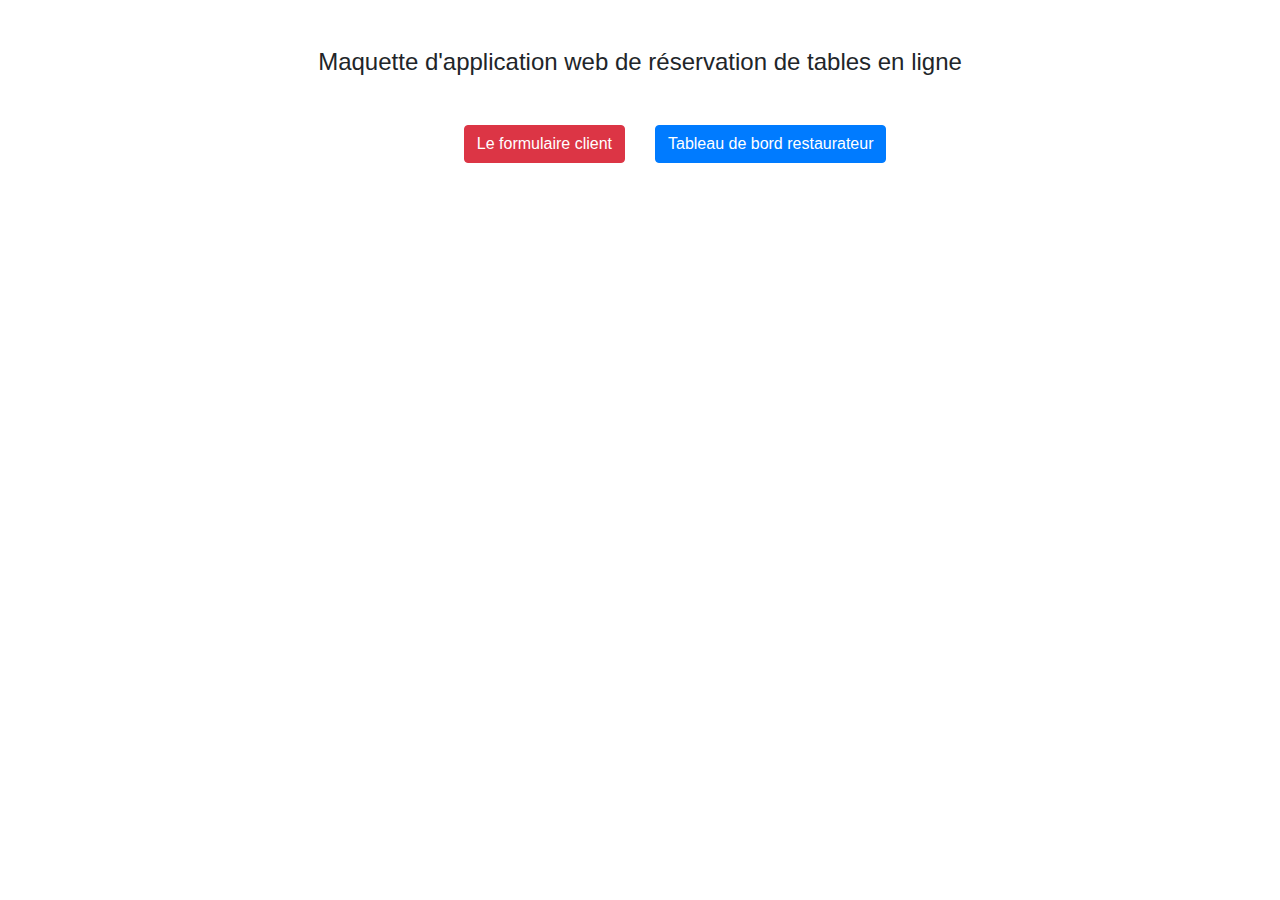
<file: index.html>
<!DOCTYPE html>
<html>
    <head>
        <meta charset="UTF-8">
        <meta name="viewport" content="width=device-width, initial-scale=1.0">
        <title>Réservation</title>

        <!--css-->
        <link href="css/bootstrap.min.css" rel="stylesheet">
    </head>
    <body>
        <div class="container">
            <h4 class="text-center m-5">Maquette d'application web de réservation de tables en ligne</h4>
            <div class="row">
                <div class="col-6 text-right">
                    <a class="btn btn-danger" href="formulaire.php">Le formulaire client</a>
                </div>
                <div class="col-6 text-left">
                    <a class="btn btn-primary" href="login.php">Tableau de bord restaurateur</a>
                </div>
            </div>
        </div>

        <!--js bootstrap-->
        <script src="js/jquery.min.js"></script>
        <script src="js/popper.min.js"></script>
        <script src="js/bootstrap.min.js"></script>
    </body>
</html>
</file>
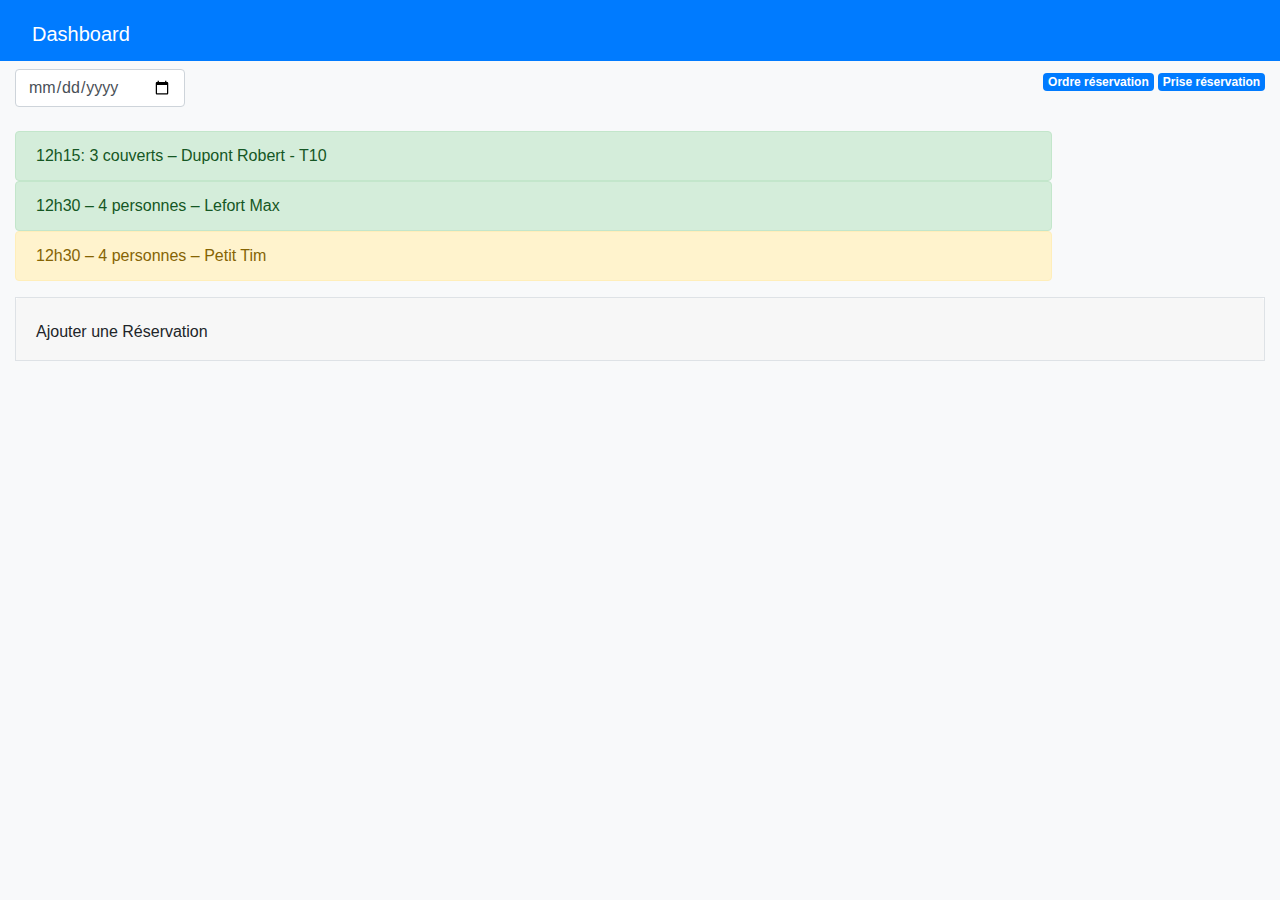
<file: dashboard.html>
<!DOCTYPE html>
<html lang="fr">

<head>
    <meta charset="utf-8">

    <meta name="viewport" content="width=device-width, initial-scale=1">

    <title>Réservation</title>
    <!--js-->
    <script src="js/jquery.min.js"></script>
    <!--css-->
    <link href="css/bootstrap.min.css" rel="stylesheet">
    <link href="css/dashboard.css" rel="stylesheet">
    <link rel="stylesheet" href="https://use.fontawesome.com/releases/v5.8.2/css/all.css"
        integrity="sha384-oS3vJWv+0UjzBfQzYUhtDYW+Pj2yciDJxpsK1OYPAYjqT085Qq/1cq5FLXAZQ7Ay" crossorigin="anonymous">
</head>

<body class="bg-light">
    <header class="navbar navbar-expand-lg navbar-light bg-primary mb-2">
        <div class="col-6 text-white p-0 px-sm-3">
            <i class="fas fa-utensils"></i>
            <span class="lead">Dashboard</span>
        </div>
        <div class="col-6 text-right p-0 px-sm-3">
            <a href="plan.html"><i class="fas fa-file-alt mx-2"></i></a>
            <a href="historique.html"><i class="fas fa-history mx-2"></i></a>
            <i class="fas fa-sign-out-alt"></i>
        </div>
    </header>
    <div class="container-fluid">
        <!-- -->
        <div class="row mb-4">
            <div class="col-12 col-sm-3 ">
                <input id="champDate" type="date" class="form-control d-inline-block">
            </div>

            <div class="col-12 col-sm-9 text-left text-sm-right">
                <span class="badge badge-primary">Ordre réservation</span>
                <span class="badge badge-primary">Prise réservation</span>
            </div>
        </div>
        <!-- -->

        <div class="blocResa">
            <!-- Bloc d'affichage des réservations------------------------------------------------>

            <div class="row d-flex align-items-center">
                <div class="col-8 col-sm-10">
                    <!-- Alert trigger modal -->
                    <div class="alert alert-success m-0" data-toggle="modal" data-target="#resa1">12h15: 3 couverts –
                        Dupont Robert - T10</div>
                    <!-- Modal -->
                    <div class="modal fade" id="resa1" tabindex="-1" role="dialog" aria-hidden="true">
                        <div class="modal-dialog modal-dialog-centered" role="document">
                            <div class="modal-content">
                                <div class="modal-header">
                                    <h5 class="modal-title">Réservation 3 personnes à
                                        12h15 - Table 10</h5>
                                    <button type="button" class="close" data-dismiss="modal" aria-label="Close">
                                        <span aria-hidden="true">&times;</span>
                                    </button>
                                </div>
                                <div class="modal-body">
                                    <p>
                                        Dupont Robert
                                    </p>
                                    <p>
                                        06 51 40 87 96
                                    </p>
                                    <p>
                                        En terrasse
                                    </p>
                                </div>
                            </div>
                        </div>
                    </div>
                </div>
                <div class="col-4 col-sm-2 p-0">
                    <button class="btn p-0"><i class="far fa-check-square text-success"></i></button>
                    <button class="btn p-0"><i class="fas fa-utensils text-success"></i></button>
                    <button class="btn p-0"><i class="fas fa-trash-alt text-danger"></i></button>
                </div>
            </div>

            <div class="row d-flex align-items-center">
                <div class="col-8 col-sm-10">
                    <!-- Alert trigger modal -->
                    <div class="alert alert-success m-0" data-toggle="modal" data-target="#resa2">12h30 – 4 personnes –
                        Lefort Max</div>
                    <!-- Modal -->
                    <div class="modal fade" id="resa2" tabindex="-1" role="dialog"
                        aria-labelledby="exampleModalCenterTitle" aria-hidden="true">
                        <div class="modal-dialog modal-dialog-centered" role="document">
                            <div class="modal-content">
                                <div class="modal-header">
                                    <h5 class="modal-title" id="exampleModalCenterTitle">Réservation pour 4 personnes à
                                        12h30</h5>
                                    <button type="button" class="close" data-dismiss="modal" aria-label="Close">
                                        <span aria-hidden="true">&times;</span>
                                    </button>
                                </div>
                                <div class="modal-body">
                                    <p>
                                        Lefort Max
                                    </p>
                                    <p>
                                        06 51 40 87 96
                                    </p>
                                    <p>
                                        Interieur, Poussette
                                    </p>
                                </div>
                            </div>
                        </div>
                    </div>
                </div>
                <div class="col-4 col-sm-2 p-0">
                    <button class="btn p-0"><i class="far fa-check-square text-success"></i></button>
                    <button class="btn p-0"><i class="fas fa-utensils text-warning"></i></button>
                    <button class="btn p-0"><i class="fas fa-trash-alt text-danger"></i></button>
                </div>
            </div>

            <div class="row d-flex align-items-center">
                <div class="col-8 col-sm-10">
                    <!-- Alert trigger modal -->
                    <div class="alert alert-warning m-0" data-toggle="modal" data-target="#resa3">12h30 – 4 personnes –
                        Petit Tim</div>
                    <!-- Modal -->
                    <div class="modal fade" id="resa3" tabindex="-1" role="dialog"
                        aria-labelledby="exampleModalCenterTitle" aria-hidden="true">
                        <div class="modal-dialog modal-dialog-centered" role="document">
                            <div class="modal-content">
                                <div class="modal-header">
                                    <h5 class="modal-title" id="exampleModalCenterTitle">Réservation pour 2 personnes à
                                        12h30</h5>
                                    <button type="button" class="close" data-dismiss="modal" aria-label="Close">
                                        <span aria-hidden="true">&times;</span>
                                    </button>
                                </div>
                                <div class="modal-body">
                                    <p>
                                        Petit Tim
                                    </p>
                                    <p>
                                        06 51 40 87 96
                                    </p>
                                    <p>
                                        Interieur
                                    </p>
                                </div>
                            </div>
                        </div>
                    </div>
                </div>
                <div class="col-4 col-sm-2 p-0">
                    <button class="btn p-0"><i class="far fa-check-square text-warning"></i></button>
                    <button class="btn p-0"><i class="fas fa-utensils text-warning"></i></button>
                    <button class="btn p-0"><i class="fas fa-trash-alt text-danger"></i></button>
                </div>
            </div>

        </div>
        <!-- FIN du bloc des réservations----------------------------------------------------------------->

        <!-- Bloc ajouter une réservation -->
        <div class="row mt-3">
            <div class="col-12 col-md-12 formResa">
                <div class="accordion" id="ajoutResa">
                    <div class="card border">
                        <div class="card-header">
                            <span data-toggle="collapse" data-target="#collapseOne" aria-expanded="true"
                                aria-controls="collapseOne">
                                <i class="fas fa-plus"></i>Ajouter une Réservation
                            </span>
                        </div>

                        <div id="collapseOne" class="collapse" aria-labelledby="headingOne" data-parent="#ajoutResa">
                            <div class="card-body d-flex flex-wrap">
                                <label for="champHeure" class="m-2">Heure</label>
                                <input class="form-control" id="champHeure" type="time">
                                <label for="champNbr" class="m-2">Couverts</label>
                                <input class="form-control" id="champNbr" type="number">
                                <label for="champTable" class="m-2">Table</label>
                                <input class="form-control" id="champTable" type="number">
                                <label for="champNom" class="m-2">Nom</label>
                                <input class="form-control" id="champNom" type="text">
                                <label for="champTel" class="m-2">Tel</label>
                                <input class="form-control" id="champTel" type="number">
                                <button class="btn btn-primary mx-2">Ok</button>
                            </div>
                        </div>
                    </div>
                </div>

            </div>
        </div>


        <!-- FIN Bloc ajouter une réservation -->


    </div>





    <!--js bootstrap-->
    <script src="js/bootstrap.min.js"></script>
    <script src="js/popper.min.js"></script>
    <!-- script js-->
    <script src="js/scripts.js"></script>
</body>

</html>
</file>
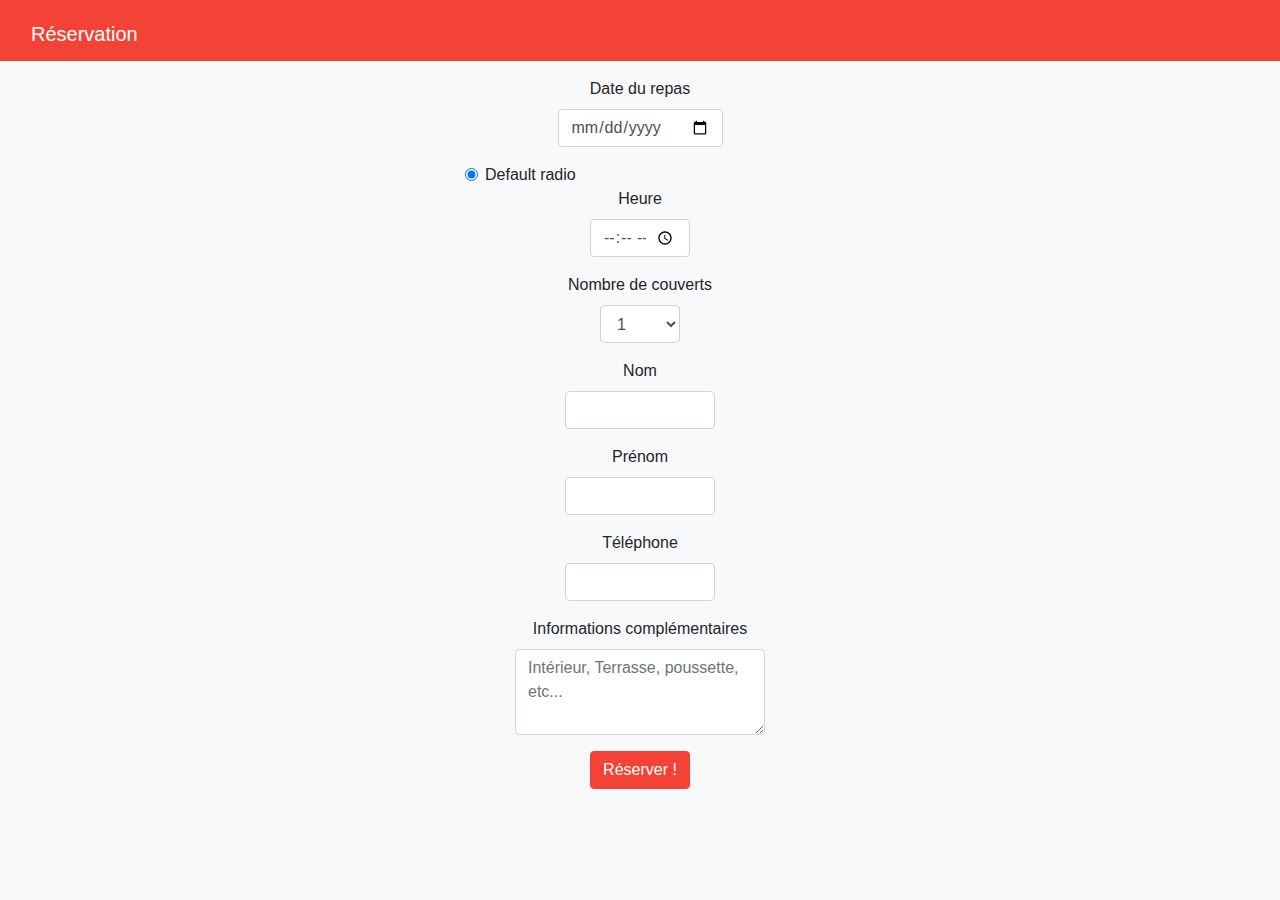
<file: formulaire.html>
<!DOCTYPE html>
<html lang="fr">

<head>
    <meta charset="utf-8">

    <meta name="viewport" content="width=device-width, initial-scale=1">

    <title>Réservation</title>
    <!--js-->
    <script src="js/jquery.min.js"></script>
    <!--css-->
    <link href="css/bootstrap.min.css" rel="stylesheet">
    <link href="css/style.css" rel="stylesheet">
    <link href="css/main.css" rel="stylesheet">
    <link rel="stylesheet" href="https://use.fontawesome.com/releases/v5.8.2/css/all.css"
        integrity="sha384-oS3vJWv+0UjzBfQzYUhtDYW+Pj2yciDJxpsK1OYPAYjqT085Qq/1cq5FLXAZQ7Ay" crossorigin="anonymous">
</head>

<body class="bg-light">
    <header class="navbar navbar-expand-lg navbar-light bg-primary mb-3">
        <div class="col-12 text-white">
            <i class="fas fa-utensils"></i>
            <span class="lead">Réservation</span>
        </div>
    </header>
    <div class="container">
        <div class="row">
            <div class="col-12 offset-sm-2 col-sm-8 offset-md-4 col-md-4">
                <form>

                    <div class="form-group text-center">
                        <label for="champDate">Date du repas</label>
                        <input type="date" class="form-control" id="champDate" required>
                    </div>
                    <div class="form-check">
                        <input class="form-check-input" type="radio" name="exampleRadios" id="exampleRadios1" value="option1" checked>
                        <label class="form-check-label" for="exampleRadios1">
                          Default radio
                        </label>
                      </div>
                    <div class="form-group text-center">
                        <label for="champHeure">Heure</label>
                        <input type="time" class="form-control" id="champHeure" required>
                    </div>
                    <div class="form-group text-center">
                        <label for="champNbr">Nombre de couverts</label>
                        <select class="form-control nbr" id="champNbr" required>
                            <option>1</option>
                            <option>2</option>
                            <option>3</option>
                            <option>4</option>
                            <option>5</option>
                            <option>6</option>
                            <option>7</option>
                            <option>8</option>
                            <option>9</option>
                            <option>10</option>
                            <option>11</option>
                            <option>12</option>
                            <option>13</option>
                            <option>14</option>
                            <option>15</option>
                            <option>16</option>
                            <option>17</option>
                            <option>18</option>
                            <option>19</option>
                            <option>20</option>
                            <option>21</option>
                            <option>22</option>
                            <option>23</option>
                            <option>23</option>
                            <option>24</option>
                            <option>25</option>
                            <option>26</option>
                            <option>27</option>
                            <option>28</option>
                            <option>29</option>
                            <option>30</option>
                        </select>
                    </div>
                    <div class="form-group text-center">
                        <label for="champNom">Nom</label>
                        <input type="text" class="form-control" id="champNom" required>
                    </div>
                    <div class="form-group text-center">
                        <label for="champPrenom">Prénom</label>
                        <input type="text" class="form-control" id="champPrenom">
                    </div>
                    <div class="form-group text-center">
                        <label for="champTel">Téléphone</label>
                        <input type="number" class="form-control" id="champTel" required>
                    </div>
                    <div class="form-group text-center">
                        <label for="champInfo">Informations complémentaires</label>
                        <textarea class="form-control" id="champInfo" rows="3"
                            placeholder="Intérieur, Terrasse, poussette, etc..."></textarea>
                    </div>
                    <div class="text-center">
                        <button type="submit" class="btn btn-primary mb-2">Réserver !</button>
                    </div>

                </form>
            </div>
        </div>
    </div>


    <!--js bootstrap-->
    <script src="js/bootstrap.min.js"></script>
    <script src="js/popper.min.js"></script>
    <!-- script js-->
    <script src="js/scripts.js"></script>
</body>

</html>
</file>
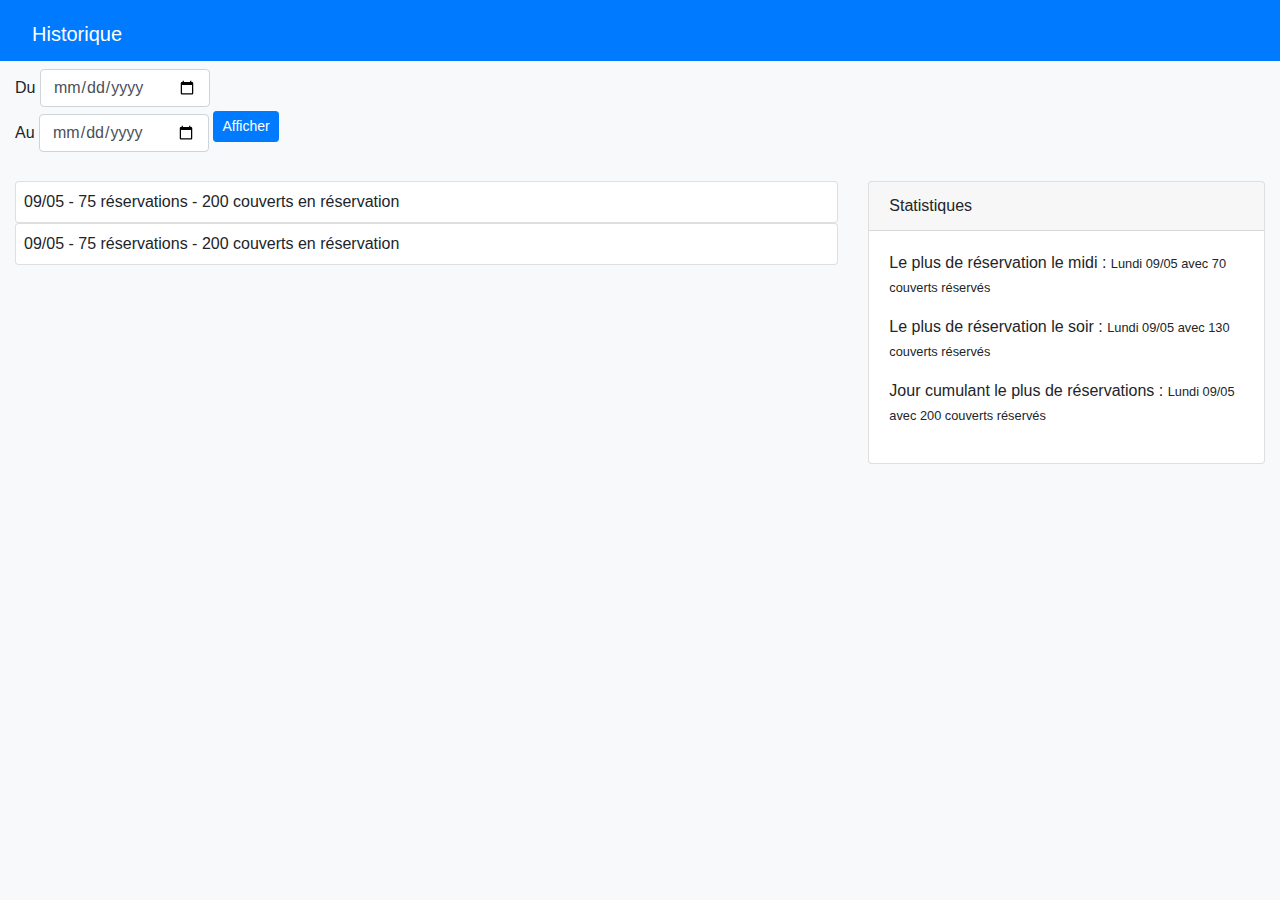
<file: historique.html>
<!DOCTYPE html>
<html lang="fr">

<head>
    <meta charset="utf-8">

    <meta name="viewport" content="width=device-width, initial-scale=1">

    <title>Réservation</title>
    <!--js-->
    <script src="js/jquery.min.js"></script>
    <!--css-->
    <link href="css/bootstrap.min.css" rel="stylesheet">
    <link href="css/historique.css" rel="stylesheet">
    <link rel="stylesheet" href="https://use.fontawesome.com/releases/v5.8.2/css/all.css"
        integrity="sha384-oS3vJWv+0UjzBfQzYUhtDYW+Pj2yciDJxpsK1OYPAYjqT085Qq/1cq5FLXAZQ7Ay" crossorigin="anonymous">
</head>

<body class="bg-light">
    <header class="navbar navbar-expand-lg navbar-light bg-primary mb-2">
        <div class="col-6 text-white p-0 px-sm-3">
            <i class="fas fa-utensils"></i>
            <span class="lead">Historique</span>
        </div>
        <div class="col-6 text-right p-0 px-sm-3">
            <a href="dashboard.html"><i class="fas fa-book-open mx-2"></i></a>
            <a href="plan.html"><i class="fas fa-file-alt mx-2"></i></a> 
            <i class="fas fa-sign-out-alt"></i>
        </div>
    </header>
    <div class="container-fluid">
        <!-- -->
        <div class="row mb-4">
            <div class="col-12">
                Du <input id="champDate" type="date" class="form-control d-inline-block mb-1">
                <br />
                Au <input id="champDate" type="date" class="form-control d-inline-block mb-1">
                <button class="btn btn-primary btn-sm">Afficher</button>
            </div>
        </div>
        <!-- -->
        <div class="row">
            <div class="col-12 col-sm-8">
                <div class="blocHistorique">
                    <!-- Bloc d'affichage historique------------------------------------->

                    <div class="card" data-toggle="modal" data-target="#resa1">
                        <div class="card-body p-2">
                            <span>09/05 -</span>
                            <span>75 réservations -</span>
                            <span>200 couverts en réservation</span>
                        </div>
                    </div>
                    <div class="modal fade" id="resa1" tabindex="-1" role="dialog" aria-hidden="true">
                        <div class="modal-dialog modal-dialog-centered" role="document">
                            <div class="modal-content">
                                <div class="modal-header">
                                    <h5 class="modal-title">Réservations du 09/05</h5>
                                    <button type="button" class="close" data-dismiss="modal" aria-label="Close">
                                        <span aria-hidden="true">&times;</span>
                                    </button>
                                </div>
                                <div class="modal-body">
                                    <p>Service du Midi : 52 réservations pour 70 couverts réservés</p>
                                    <p>Service du Soir : 90 réservations pour 130 couverts réservés</p>
                                    <p></p>
                                </div>
                            </div>
                        </div>
                    </div>

                    <div class="card" data-toggle="modal" data-target="#resa1">
                        <div class="card-body p-2">
                            <span>09/05 -</span>
                            <span>75 réservations -</span>
                            <span>200 couverts en réservation</span>
                        </div>
                    </div>
                    <div class="modal fade" id="resa1" tabindex="-1" role="dialog" aria-hidden="true">
                        <div class="modal-dialog modal-dialog-centered" role="document">
                            <div class="modal-content">
                                <div class="modal-header">
                                    <h5 class="modal-title">Réservations du 09/05</h5>
                                    <button type="button" class="close" data-dismiss="modal" aria-label="Close">
                                        <span aria-hidden="true">&times;</span>
                                    </button>
                                </div>
                                <div class="modal-body">
                                    <p>Service du Midi : 52 réservations pour 70 couverts réservés</p>
                                    <p>Service du Soir : 90 réservations pour 130 couverts réservés</p>
                                    <p></p>
                                </div>
                            </div>
                        </div>
                    </div>

                    <!-- FIN du bloc des historique-------------------------------------->
                </div>
            </div>
            <div class="col-12 col-sm-4 mt-4 mt-sm-0">
                <div class="stat">
                    <!-- Affichage statistiques------------------------------------------->
                    <div class="card">
                        <div class="card-header">Statistiques</div>
                        <div class="card-body">
                            <p>Le plus de réservation le midi : <span class="small">Lundi 09/05 avec 70 couverts
                                    réservés</span></p>
                            <p>Le plus de réservation le soir : <span class="small">Lundi 09/05 avec 130 couverts
                                    réservés</span> </p>
                            <p>Jour cumulant le plus de réservations : <span class="small">Lundi 09/05 avec 200 couverts
                                    réservés</span> </p>

                        </div>
                    </div>
                    <!-- Fin Statistique ------------------------------------------------->
                </div>
            </div>
        </div>



    </div>





    <!--js bootstrap-->
    <script src="js/bootstrap.min.js"></script>
    <script src="js/popper.min.js"></script>
    <!-- script js-->
    <script src="js/scripts.js"></script>
</body>

</html>
</file>
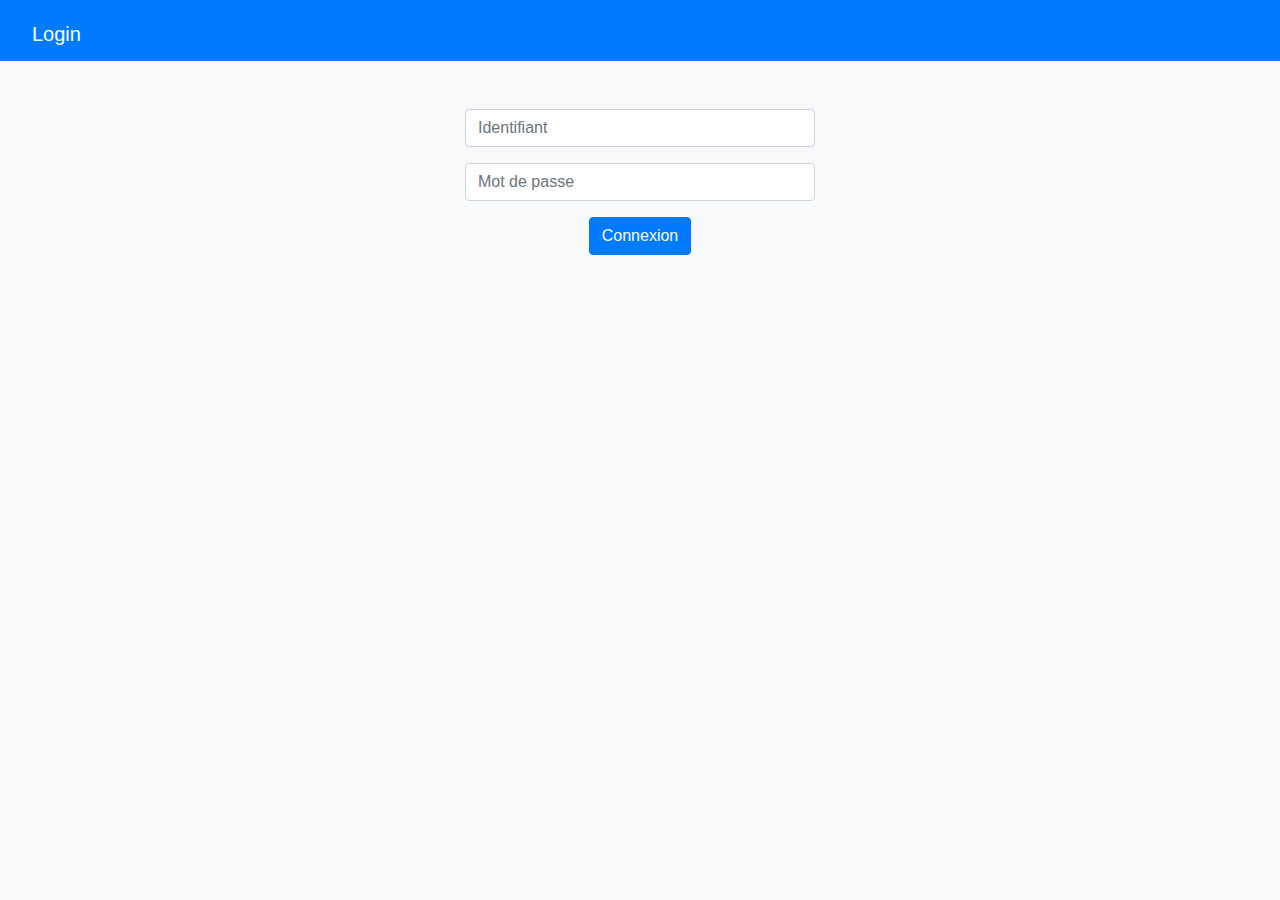
<file: login.html>
<!DOCTYPE html>
<html lang="fr">

<head>
    <meta charset="utf-8">

    <meta name="viewport" content="width=device-width, initial-scale=1">

    <title>Réservation</title>
    <!--js-->
    <script src="js/jquery.min.js"></script>
    <!--css-->
    <link href="css/bootstrap.min.css" rel="stylesheet">
    <link href="css/login.css" rel="stylesheet">
    <link rel="stylesheet" href="https://use.fontawesome.com/releases/v5.8.2/css/all.css"
        integrity="sha384-oS3vJWv+0UjzBfQzYUhtDYW+Pj2yciDJxpsK1OYPAYjqT085Qq/1cq5FLXAZQ7Ay" crossorigin="anonymous">
</head>

<body class="bg-light">
    <header class="navbar navbar-expand-lg navbar-light bg-primary mb-5">
        <div class="col-12 text-white p-0 px-sm-3">
            <i class="fas fa-utensils"></i>
            <span class="lead">Login</span>
        </div>
    </header>
    <div class="container">
        <div class="row">
            <div class="col-12 offset-sm-2 col-sm-8 offset-md-4 col-md-4">
                <form>
                    <div class="form-group">

                        <input type="text" class="form-control" id="ChampUser" placeholder="Identifiant">
                    </div>
                    <div class="form-group">

                        <input type="password" class="form-control" id="champPassword" placeholder="Mot de passe">
                    </div>
                    <div class="text-center">
                        <a class="btn btn-primary" href="dashboard.html" role="button">Connexion</a>
                        <!--<button type="submit" class="btn btn-primary">Connexion</button>-->
                    </div>
                </form>
            </div>
        </div>
    </div>




    <!--js bootstrap-->
    <script src="js/bootstrap.min.js"></script>
    <script src="js/popper.min.js"></script>
    <!-- script js-->
    <script src="js/scripts.js"></script>
</body>

</html>
</file>
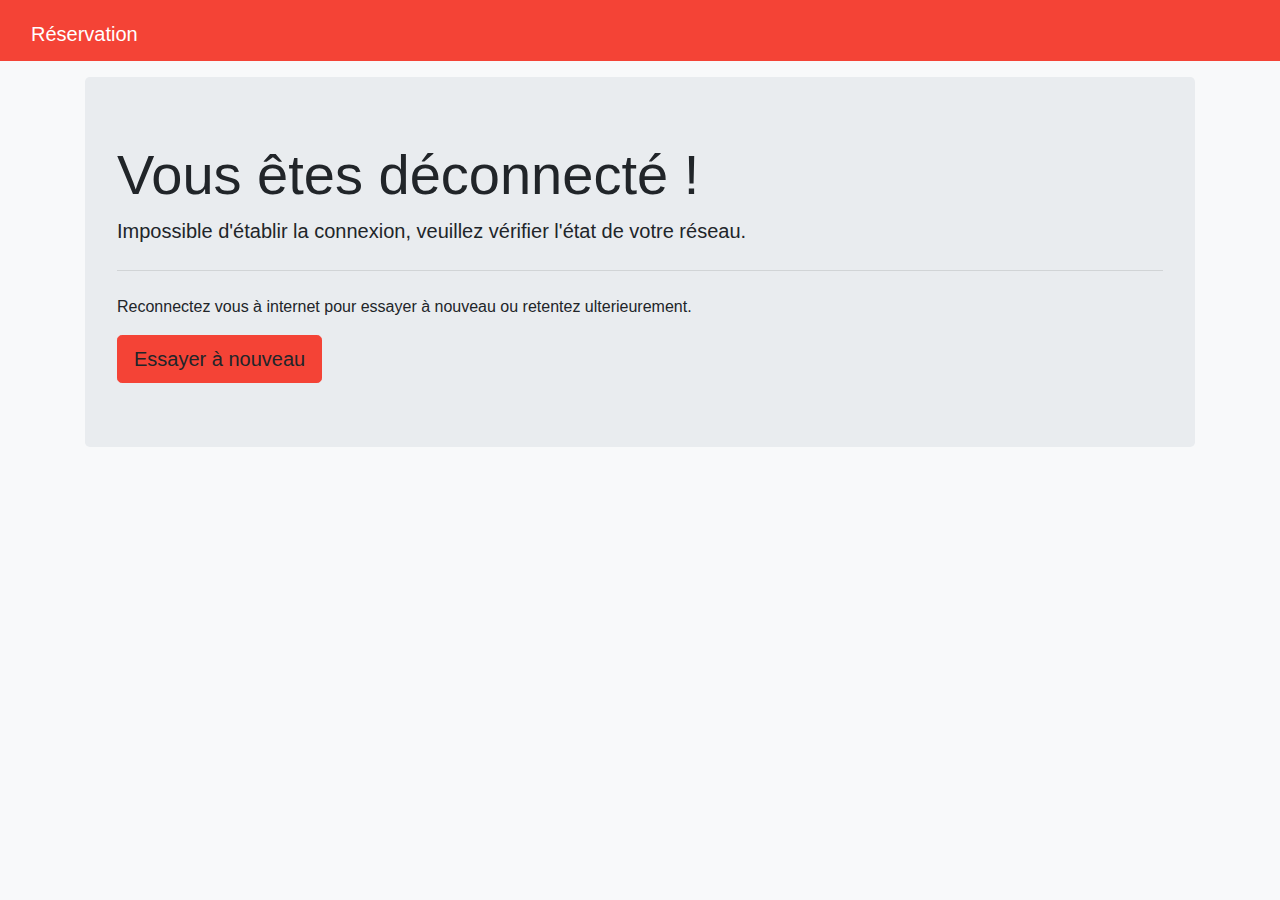
<file: offline.html>
<!DOCTYPE html>
<html lang="fr">

    <head>
        <meta charset="utf-8">

        <meta name="viewport" content="width=device-width, initial-scale=1">

        <title>Réservation</title>

        <!--css-->
        <link href="css/style.css" rel="stylesheet">
        <link href="css/main.css" rel="stylesheet">
        <!-- font awesome -->
        <link rel="stylesheet" href="https://use.fontawesome.com/releases/v5.8.2/css/all.css"
              integrity="sha384-oS3vJWv+0UjzBfQzYUhtDYW+Pj2yciDJxpsK1OYPAYjqT085Qq/1cq5FLXAZQ7Ay" crossorigin="anonymous">

        <link rel="icon" href="img/favicon-form.ico" />
    </head>

    <body class="bg-light">
        <header class="navbar navbar-expand-lg navbar-light bg-primary mb-3">
            <div class="col-12 text-white">
                <i class="fas fa-utensils"></i>
                <span class="lead">Réservation</span>
            </div>
        </header>
        <div class="container">
            <div class="row">
                <div class="col-12">
                    <div class="jumbotron">
                        <h1 class="display-4">Vous êtes déconnecté !</h1>
                        <p class="lead">Impossible d'établir la connexion, veuillez vérifier l'état de votre réseau.</p>
                        <hr class="my-4">
                        <p>Reconnectez vous à internet pour essayer à nouveau ou retentez ulterieurement.</p>
                        <a class="btn btn-primary btn-lg" role="button" onclick="location.reload()">Essayer à nouveau</a>
                    </div>
                </div>
            </div>
        </div>


        <!--js bootstrap-->
        <script src="js/jquery.min.js"></script>
        <script src="js/popper.min.js"></script>
        <script src="https://npmcdn.com/tether@1.2.4/dist/js/tether.min.js"></script>
        <script src="js/bootstrap.min.js"></script>
        <!-- script js-->
    </body>

</html>
</file>
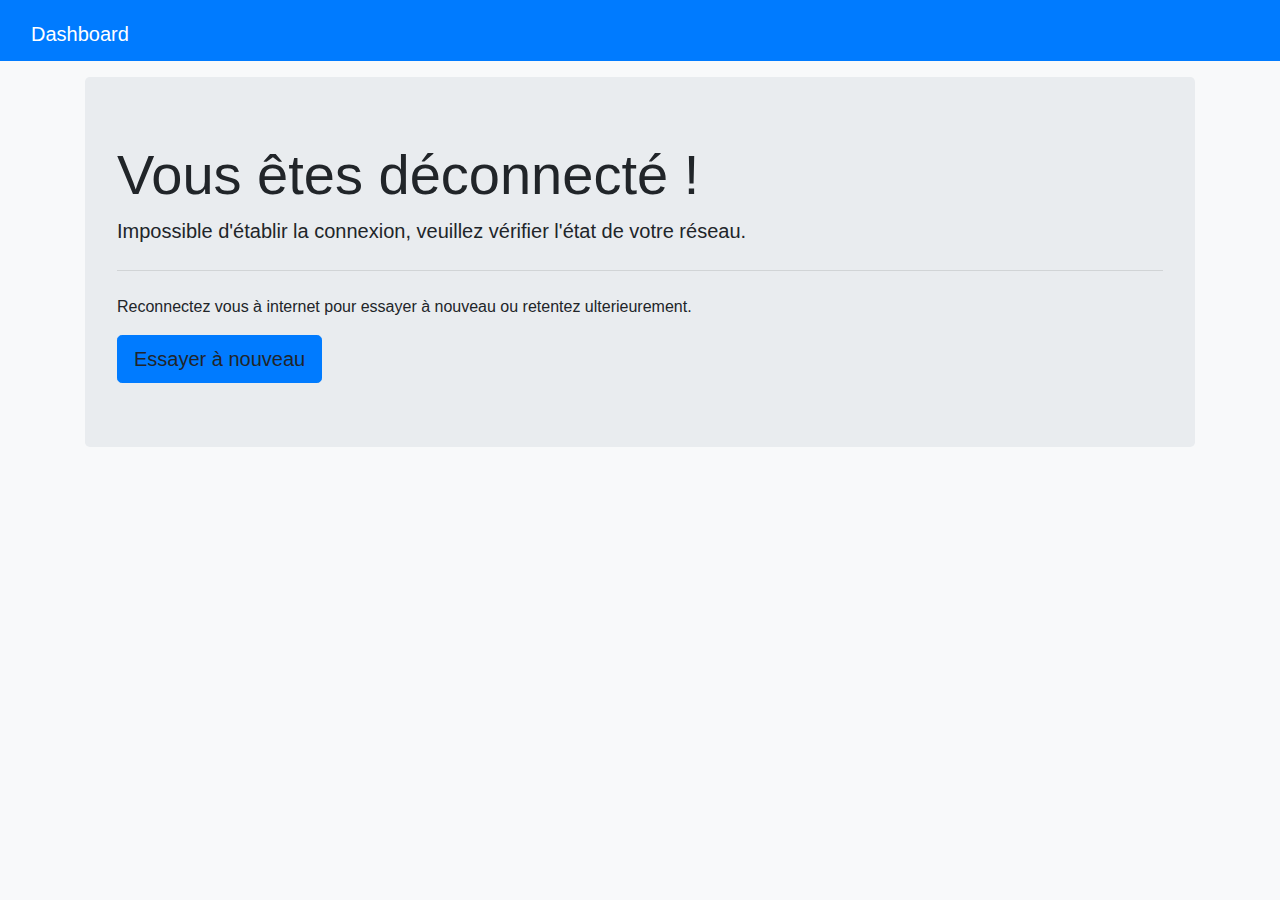
<file: offline_dash.html>
<!DOCTYPE html>
<html lang="fr">

    <head>
        <meta charset="utf-8">

        <meta name="viewport" content="width=device-width, initial-scale=1">

        <title>Réservation</title>

        <!--css-->
        <link rel="stylesheet" href="https://use.fontawesome.com/releases/v5.8.2/css/all.css"
              integrity="sha384-oS3vJWv+0UjzBfQzYUhtDYW+Pj2yciDJxpsK1OYPAYjqT085Qq/1cq5FLXAZQ7Ay" crossorigin="anonymous">
        <link href="css/bootstrap.min.css" rel="stylesheet">
        <link href="css/main.css" rel="stylesheet">

        <link rel="icon" href="img/favicon-dash.ico">
    </head>

    <body class="bg-light">
        <header class="navbar navbar-expand-lg navbar-light bg-primary mb-3">
            <div class="col-12 text-white">
                <i class="fas fa-utensils"></i>
                <span class="lead">Dashboard</span>
            </div>
        </header>
        <div class="container">
            <div class="row">
                <div class="col-12">
                    <div class="jumbotron">
                        <h1 class="display-4">Vous êtes déconnecté !</h1>
                        <p class="lead">Impossible d'établir la connexion, veuillez vérifier l'état de votre réseau.</p>
                        <hr class="my-4">
                        <p>Reconnectez vous à internet pour essayer à nouveau ou retentez ulterieurement.</p>
                        <a class="btn btn-primary btn-lg" role="button" onclick="location.reload()">Essayer à nouveau</a>
                    </div>
                </div>
            </div>
        </div>


        <!--js bootstrap-->
        <script src="js/jquery.min.js"></script>
        <script src="js/popper.min.js"></script>
        <script src="https://npmcdn.com/tether@1.2.4/dist/js/tether.min.js"></script>
        <script src="js/bootstrap.min.js"></script>
        <!-- script js-->
    </body>

</html>
</file>
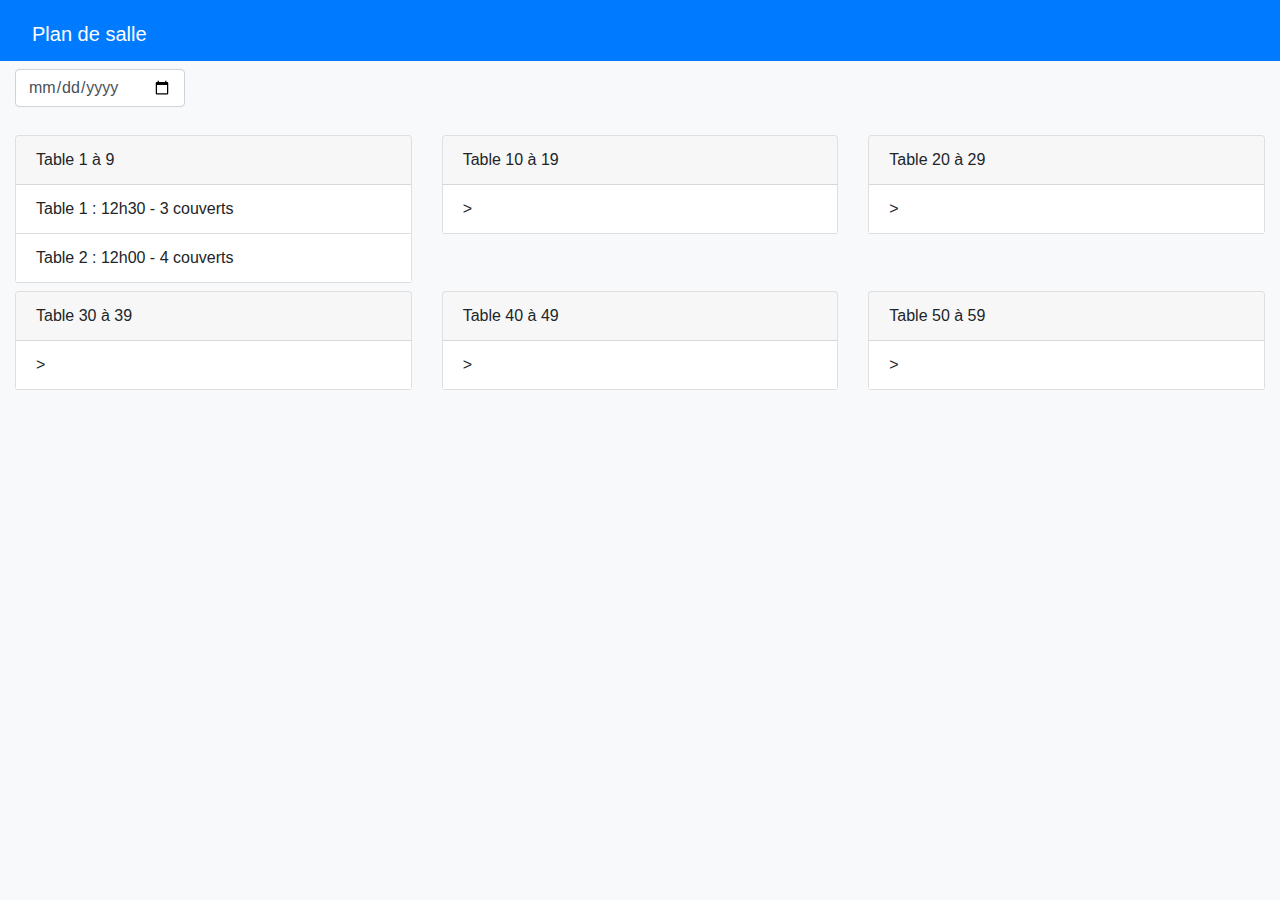
<file: plan.html>
<!DOCTYPE html>
<html lang="fr">

<head>
    <meta charset="utf-8">

    <meta name="viewport" content="width=device-width, initial-scale=1">

    <title>Réservation</title>
    <!--js-->
    <script src="js/jquery.min.js"></script>
    <!--css-->
    <link href="css/bootstrap.min.css" rel="stylesheet">
    <link href="css/plan.css" rel="stylesheet">
    <link rel="stylesheet" href="https://use.fontawesome.com/releases/v5.8.2/css/all.css"
        integrity="sha384-oS3vJWv+0UjzBfQzYUhtDYW+Pj2yciDJxpsK1OYPAYjqT085Qq/1cq5FLXAZQ7Ay" crossorigin="anonymous">
</head>

<body class="bg-light">
    <header class="navbar navbar-expand-lg navbar-light bg-primary mb-2">
        <div class="col-6 text-white p-0 px-sm-3">
            <i class="fas fa-utensils"></i>
            <span class="lead">Plan de salle</span>
        </div>
        <div class="col-6 text-right p-0 px-sm-3">
            <a href="dashboard.html"><i class="fas fa-book-open mx-2"></i></a>
            <a href="historique.html"><i class="fas fa-history mx-2"></i></a>
            <i class="fas fa-sign-out-alt"></i>
        </div>
    </header>
    <div class="container-fluid">
        <!-- -->
        <div class="row mb-4">
            <div class="col-12">
                <input id="champDate" type="date" class="form-control mb-1">
            </div>
        </div>
        <!-- -->
        <div class="blocTable">
            <!-- Bloc d'affiche plan de table -->

            <div class="row">
                <div class="col-12 col-sm-4">

                    <div class="card mb-2">
                        <div class="card-header">
                            Table 1 à 9
                        </div>
                        <ul class="list-group list-group-flush">
                            <!-- bloc Table ----------------------------------------------------------------------------------->
                            <li class="list-group-item" data-toggle="modal" data-target="#table1">
                                Table 1 : 12h30 - 3 couverts
                            </li>
                            <!-- Modal -->
                            <div class="modal fade" id="table1" role="dialog" aria-hidden="true">
                                <div class="modal-dialog modal-dialog-centered" role="document">
                                    <div class="modal-content">
                                        <div class="modal-header">
                                            <h5 class="modal-title">Table 1 - 12 h 30</h5>
                                            <button type="button" class="close" data-dismiss="modal" aria-label="Close">
                                                <span aria-hidden="true">&times;</span>
                                            </button>
                                        </div>
                                        <div class="modal-body">
                                            <p>3 couverts</p>
                                            <p>Dupont Robert</p>
                                            <p>Info : interieur - poussette</p>
                                        </div>
                                    </div>
                                </div>
                            </div>
                            <!-- Fin Modal -->
                            <!-- bloc Table ----------------------------------------------------------------------------------->

                            <!-- bloc Table ----------------------------------------------------------------------------------->
                            <li class="list-group-item" data-toggle="modal" data-target="#table2">
                                Table 2 : 12h00 - 4 couverts
                            </li>
                            <!-- Modal -->
                            <div class="modal fade" id="table2" role="dialog" aria-hidden="true">
                                <div class="modal-dialog modal-dialog-centered" role="document">
                                    <div class="modal-content">
                                        <div class="modal-header">
                                            <h5 class="modal-title">Table 2 - 12 h 00</h5>
                                            <button type="button" class="close" data-dismiss="modal" aria-label="Close">
                                                <span aria-hidden="true">&times;</span>
                                            </button>
                                        </div>
                                        <div class="modal-body">
                                            <p>4 couverts</p>
                                            <p>Lefort Max</p>
                                            <p>Info : terrasse</p>
                                        </div>
                                    </div>
                                </div>
                            </div>
                            <!-- Fin Modal -->
                            <!-- bloc Table ----------------------------------------------------------------------------------->

                        </ul>
                    </div>

                </div>
                <div class="col-12 col-sm-4">

                    <div class="card  mb-2">
                        <div class="card-header">
                            Table 10 à 19
                        </div>
                        <ul class="list-group list-group-flush">
                            <!-- bloc Table ----------------------------------------------------------------------------------->
                            <li class="list-group-item" data-toggle="modal" data-target="#...">
                                <!-- Ligne TABLE liste  -->>
                            </li>
                            <!-- Modal -->
                            <div class="modal fade" id="..." role="dialog" aria-hidden="true">
                                <div class="modal-dialog modal-dialog-centered" role="document">
                                    <div class="modal-content">
                                        <div class="modal-header">
                                            <h5 class="modal-title">
                                                <!-- TITRE MODAL -->
                                            </h5>
                                            <button type="button" class="close" data-dismiss="modal" aria-label="Close">
                                                <span aria-hidden="true">&times;</span>
                                            </button>
                                        </div>
                                        <div class="modal-body">
                                            <p>
                                                <!-- couverts -->
                                            </p>
                                            <p>
                                                <!-- Nom résa -->
                                            </p>
                                            <p>
                                                <!-- Info complémentaire -->
                                            </p>
                                        </div>
                                    </div>
                                </div>
                            </div>
                            <!-- Fin Modal -->
                            <!-- bloc Table ----------------------------------------------------------------------------------->
                        </ul>
                    </div>

                </div>
                <div class="col-12 col-sm-4">

                    <div class="card  mb-2">
                        <div class="card-header">
                            Table 20 à 29
                        </div>
                        <ul class="list-group list-group-flush">
                            <!-- bloc Table ----------------------------------------------------------------------------------->
                            <li class="list-group-item" data-toggle="modal" data-target="#...">
                                <!-- Ligne TABLE liste  -->>
                            </li>
                            <!-- Modal -->
                            <div class="modal fade" id="..." tabindex="-1" role="dialog" aria-hidden="true">
                                <div class="modal-dialog modal-dialog-centered" role="document">
                                    <div class="modal-content">
                                        <div class="modal-header">
                                            <h5 class="modal-title">
                                                <!-- TITRE MODAL -->
                                            </h5>
                                            <button type="button" class="close" data-dismiss="modal" aria-label="Close">
                                                <span aria-hidden="true">&times;</span>
                                            </button>
                                        </div>
                                        <div class="modal-body">
                                            <p>
                                                <!-- couverts -->
                                            </p>
                                            <p>
                                                <!-- Nom résa -->
                                            </p>
                                            <p>
                                                <!-- Info complémentaire -->
                                            </p>
                                        </div>
                                    </div>
                                </div>
                            </div>
                            <!-- Fin Modal -->
                            <!-- bloc Table ----------------------------------------------------------------------------------->
                        </ul>
                    </div>

                </div>
            </div>

            <div class="row">
                <div class="col-12 col-sm-4">

                    <div class="card mb-2">
                        <div class="card-header">
                            Table 30 à 39
                        </div>
                        <ul class="list-group list-group-flush">
                            <!-- bloc Table ----------------------------------------------------------------------------------->
                            <li class="list-group-item" data-toggle="modal" data-target="#...">
                                <!-- Ligne TABLE liste  -->>
                            </li>
                            <!-- Modal -->
                            <div class="modal fade" id="..." role="dialog" aria-hidden="true">
                                <div class="modal-dialog modal-dialog-centered" role="document">
                                    <div class="modal-content">
                                        <div class="modal-header">
                                            <h5 class="modal-title">
                                                <!-- TITRE MODAL -->
                                            </h5>
                                            <button type="button" class="close" data-dismiss="modal" aria-label="Close">
                                                <span aria-hidden="true">&times;</span>
                                            </button>
                                        </div>
                                        <div class="modal-body">
                                            <p>
                                                <!-- couverts -->
                                            </p>
                                            <p>
                                                <!-- Nom résa -->
                                            </p>
                                            <p>
                                                <!-- Info complémentaire -->
                                            </p>
                                        </div>
                                    </div>
                                </div>
                            </div>
                            <!-- Fin Modal -->
                            <!-- bloc Table ----------------------------------------------------------------------------------->
                        </ul>
                    </div>

                </div>
                <div class="col-12 col-sm-4">

                    <div class="card  mb-2">
                        <div class="card-header">
                            Table 40 à 49
                        </div>
                        <ul class="list-group list-group-flush">
                            <!-- bloc Table ----------------------------------------------------------------------------------->
                            <li class="list-group-item" data-toggle="modal" data-target="#...">
                                <!-- Ligne TABLE liste  -->>
                            </li>
                            <!-- Modal -->
                            <div class="modal fade" id="..." role="dialog" aria-hidden="true">
                                <div class="modal-dialog modal-dialog-centered" role="document">
                                    <div class="modal-content">
                                        <div class="modal-header">
                                            <h5 class="modal-title">
                                                <!-- TITRE MODAL -->
                                            </h5>
                                            <button type="button" class="close" data-dismiss="modal" aria-label="Close">
                                                <span aria-hidden="true">&times;</span>
                                            </button>
                                        </div>
                                        <div class="modal-body">
                                            <p>
                                                <!-- couverts -->
                                            </p>
                                            <p>
                                                <!-- Nom résa -->
                                            </p>
                                            <p>
                                                <!-- Info complémentaire -->
                                            </p>
                                        </div>
                                    </div>
                                </div>
                            </div>
                            <!-- Fin Modal -->
                            <!-- bloc Table ----------------------------------------------------------------------------------->
                        </ul>
                    </div>

                </div>
                <div class="col-12 col-sm-4">

                    <div class="card  mb-2">
                        <div class="card-header">
                            Table 50 à 59
                        </div>
                        <ul class="list-group list-group-flush">
                            <!-- bloc Table ----------------------------------------------------------------------------------->
                            <li class="list-group-item" data-toggle="modal" data-target="#...">
                                <!-- Ligne TABLE liste  -->>
                            </li>
                            <!-- Modal -->
                            <div class="modal fade" id="..."  role="dialog" aria-hidden="true">
                                <div class="modal-dialog modal-dialog-centered" role="document">
                                    <div class="modal-content">
                                        <div class="modal-header">
                                            <h5 class="modal-title">
                                                <!-- TITRE MODAL -->
                                            </h5>
                                            <button type="button" class="close" data-dismiss="modal" aria-label="Close">
                                                <span aria-hidden="true">&times;</span>
                                            </button>
                                        </div>
                                        <div class="modal-body">
                                            <p>
                                                <!-- couverts -->
                                            </p>
                                            <p>
                                                <!-- Nom résa -->
                                            </p>
                                            <p>
                                                <!-- Info complémentaire -->
                                            </p>
                                        </div>
                                    </div>
                                </div>
                            </div>
                            <!-- Fin Modal -->
                            <!-- bloc Table ----------------------------------------------------------------------------------->
                        </ul>
                    </div>

                </div>
            </div>

            <!-- Fin d'affiche plan de table -->
        </div>





    </div>





    <!--js bootstrap-->
    <script src="js/bootstrap.min.js"></script>
    <script src="js/popper.min.js"></script>
    <!-- script js-->
    <script src="js/scripts.js"></script>
</body>

</html>
</file>
<file: css/dashboard.css>
a {
    color: white;
}

input#champDate {
    width: 170px;
}

input#champHeure {
    width: 100px;

}

input#champNbr {
    width: 60px;

}

input#champNom {
    width: 130px;

}

input#champTel {
    width: 130px;

}

input#bouton_submit {
    width: 45px;
}

div.alert {
    cursor: pointer;
}

form button i {
    font-size: 25px;
}

i {
    font-size: 25px;
}

i.form {
    font-size: 20px;
}

header div i {
    font-size : 30px;
}

span.badge {
    cursor: pointer;
}

.erreur{
    width: 100%;
    margin: 0 0 0 10px;
    color: red;
}



/* Css historique */

input[type="date"] {
    width: 170px;
}

div.card.histo {
    cursor: pointer;
}

/* Css réservation */

form {
    display: inline;
}

@media screen and (max-width: 700px) {
    input#bouton_decalage {
        margin-bottom: 20px;
    }
}
</file>
<file: css/main.css>
header div i {
    font-size : 30px;
}

input#champDate {
    width: 165px;
    margin: auto;
}

input#champHeure {
    width: 100px;
    margin: auto;
}

select#champNbr {
    width: 80px;
    margin: auto;
}

input#champNom {
    width: 150px;
    margin: auto;
}

input#champPrenom {
    width: 150px;
    margin: auto;
}

input#champTel {
    width: 150px;
    margin: auto;
}

textarea#champInfo {
    width: 250px;
    margin: auto;
}

.erreur{
	width: 100%;
	margin: 0 0 0 10px;
	color: red;
}
</file>
<file: css/historique.css>
a {
    color: white;
}

input#champDate {
    width: 170px;
}

input#champHeure {
    width: 100px;

}

input#champNbr {
    width: 60px;

}

input#champNom {
    width: 130px;

}

input#champTel {
    width: 130px;

}

input#champTable {
    width: 60px;
}

div.alert {
    cursor: pointer;
}

div#ajoutResa {
    cursor: pointer;
}

button i {
    font-size: 30px;
}

span i {
    padding-right: 15px;
}

header div i {
    font-size : 30px;
}

div.card {
    cursor: pointer;
}

button.btn.btn-primary.btn-sm {
    margin-bottom: 15px;
}

@media screen and (max-width: 883px) {
    div.row.mt-3 {
        width: 298px;
    }

    label {
        display: inline-block;
        width: 80px;
    }

    input {
        display: inline-block;
    }

}
</file>
<file: css/login.css>
header div i {
    font-size : 30px;
}

.erreur{
	width: 100%;
	margin: 0 0 0 10px;
	color: red;
}
</file>
<file: css/plan.css>
a {
    color: white;
}

input#champDate {
    width: 170px;
}

header div i {
    font-size : 30px;
}

div.card {
    cursor: pointer;
}



@media screen and (max-width: 883px) {
    div.row.mt-3 {
        width: 298px;
    }

    label {
        display: inline-block;
        width: 80px;
    }

    input {
        display: inline-block;
    }

}
</file>
